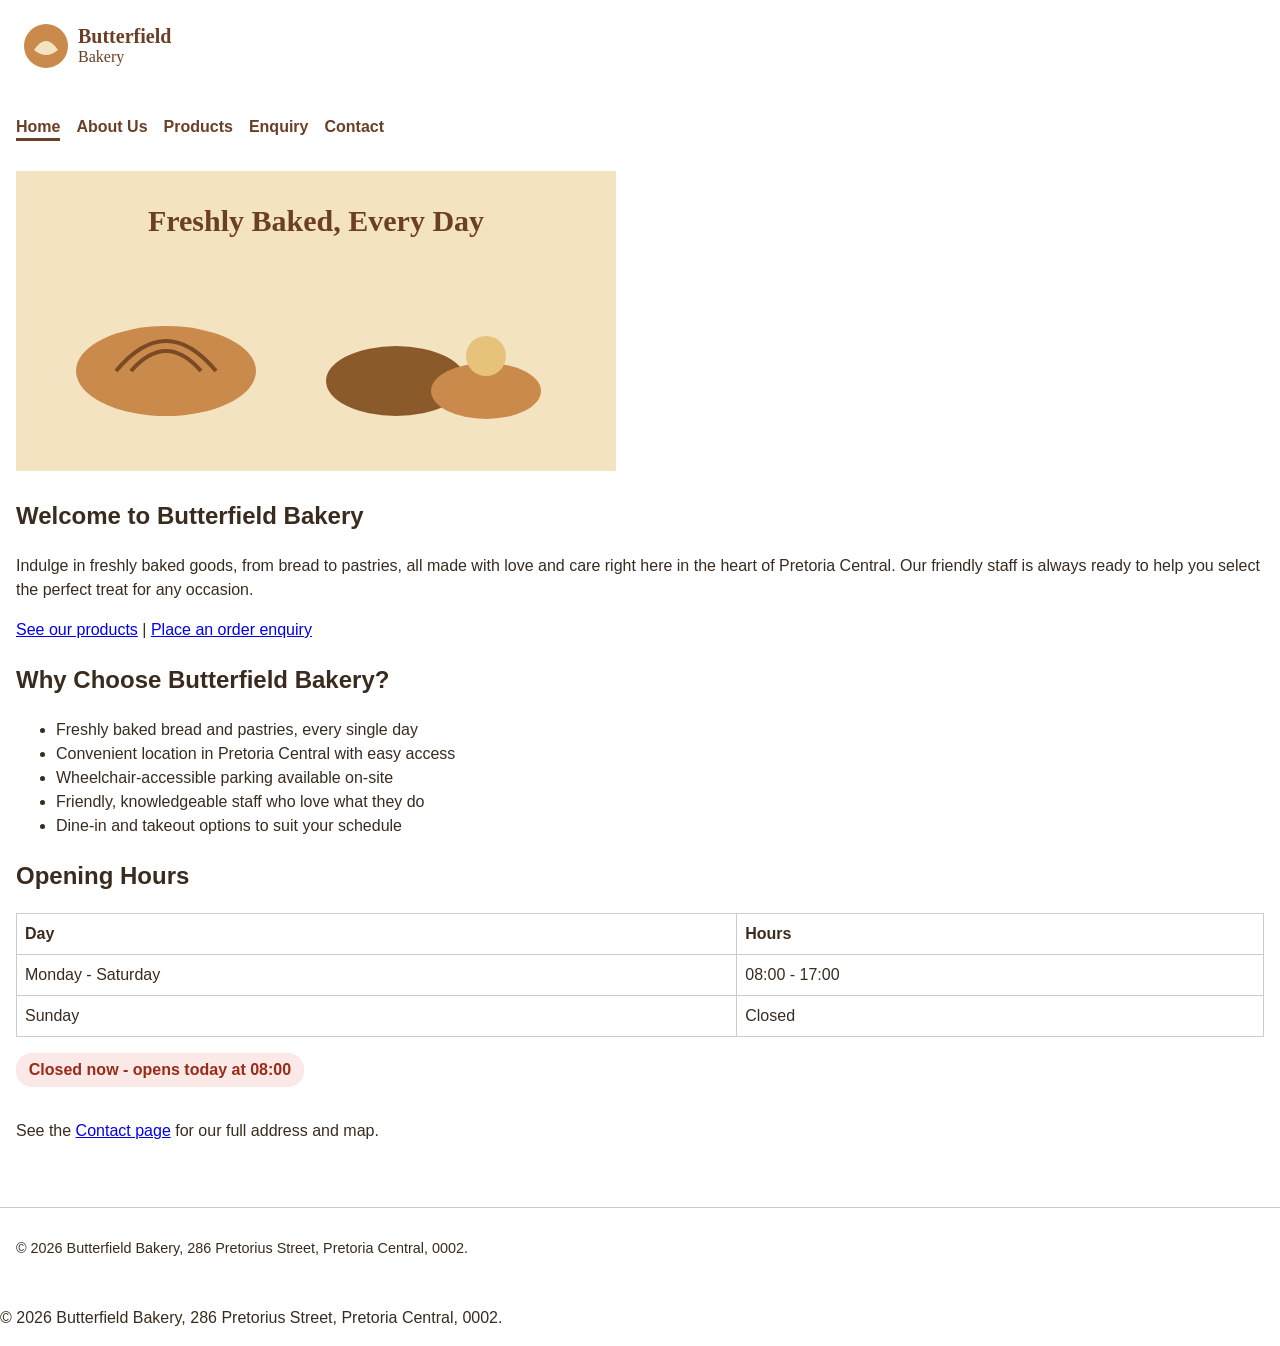
<file: index.html>
<!DOCTYPE html>
<html lang="en">
<head>
  <meta charset="UTF-8">
  <meta name="viewport" content="width=device-width, initial-scale=1.0">


  <meta name="description" content="Butterfield Bakery in Pretoria Central offers freshly baked bread, pastries and cakes made daily with love and care.">
  <title>Butterfield Bakery | Freshly Baked Goods in Pretoria Central</title>
  <link rel="stylesheet" href="style.css">

  <!-- Basic meta description, full SEO optimisation is completed in Part 3 -->
  <meta name="description" content="Butterfield Bakery in Pretoria Central offers freshly baked bread, pastries and cakes made daily with love and care.">
  <title>Butterfield Bakery | Freshly Baked Goods in Pretoria Central</title>
  <link rel="stylesheet" href="style.css">

</head>
<body>

  <!-- ============ HEADER ============ -->
  <header>

    <img src="logo.svg" alt="Butterfield Bakery logo" width="200" height="60">
  </header>

  

  <!-- ============ NAVIGATION ============ -->
  <!-- Same navigation menu is repeated on every page so links work across the whole site -->

  <nav>
    <ul>
      <li><a href="index.html">Home</a></li>
      <li><a href="about.html">About Us</a></li>
      <li><a href="products.html">Products</a></li>
      <li><a href="enquiry.html">Enquiry</a></li>
      <li><a href="contact.html">Contact</a></li>
    </ul>
  </nav>

  <!-- ============ MAIN CONTENT ============ -->
  <main>

    <!-- Hero section: introduces the bakery and gives a clear call to action -->
    <section id="hero">

      <img src="hero-bread.svg" alt="Illustration of freshly baked bread and pastries" width="600" height="300">

      

      <h1>Welcome to Butterfield Bakery</h1>
      <p>
        Indulge in freshly baked goods, from bread to pastries, all made with love
        and care right here in the heart of Pretoria Central. Our friendly staff
        is always ready to help you select the perfect treat for any occasion.
      </p>
      <p>
        <a href="products.html">See our products</a> |
        <a href="enquiry.html">Place an order enquiry</a>
      </p>
    </section>

    <!-- Short "why choose us" section -->
    <section id="highlights">
      <h2>Why Choose Butterfield Bakery?</h2>
      <ul>
        <li>Freshly baked bread and pastries, every single day</li>
        <li>Convenient location in Pretoria Central with easy access</li>
        <li>Wheelchair-accessible parking available on-site</li>
        <li>Friendly, knowledgeable staff who love what they do</li>
        <li>Dine-in and takeout options to suit your schedule</li>
      </ul>
    </section>

    <!-- Opening hours summary, repeated in full detail on the Contact page -->
    <section id="hours-summary">
      <h2>Opening Hours</h2>
      <table>
        <thead>
          <tr>
            <th>Day</th>
            <th>Hours</th>
          </tr>
        </thead>
        <tbody>
          <tr>
            <td>Monday - Saturday</td>
            <td>08:00 - 17:00</td>
          </tr>
          <tr>
            <td>Sunday</td>
            <td>Closed</td>
          </tr>
        </tbody>
      </table>

      <!-- Filled in by js/main.js: shows whether the shop is open right now -->
      <p class="open-status" data-open-status="main" aria-live="polite"></p>


      <p>See the <a href="contact.html">Contact page</a> for our full address and map.</p>
    </section>

  </main>

  <!-- ============ FOOTER ============ -->
  <footer>

    <p>&copy; <span data-year>2026</span> Butterfield Bakery, 286 Pretorius Street, Pretoria Central, 0002.</p>
  </footer>

  <!-- ============ JAVASCRIPT ============ -->
  <script src="main.js"></script>


    <p>&copy; 2026 Butterfield Bakery, 286 Pretorius Street, Pretoria Central, 0002.</p>
  </footer>


</body>
</html>
</file>
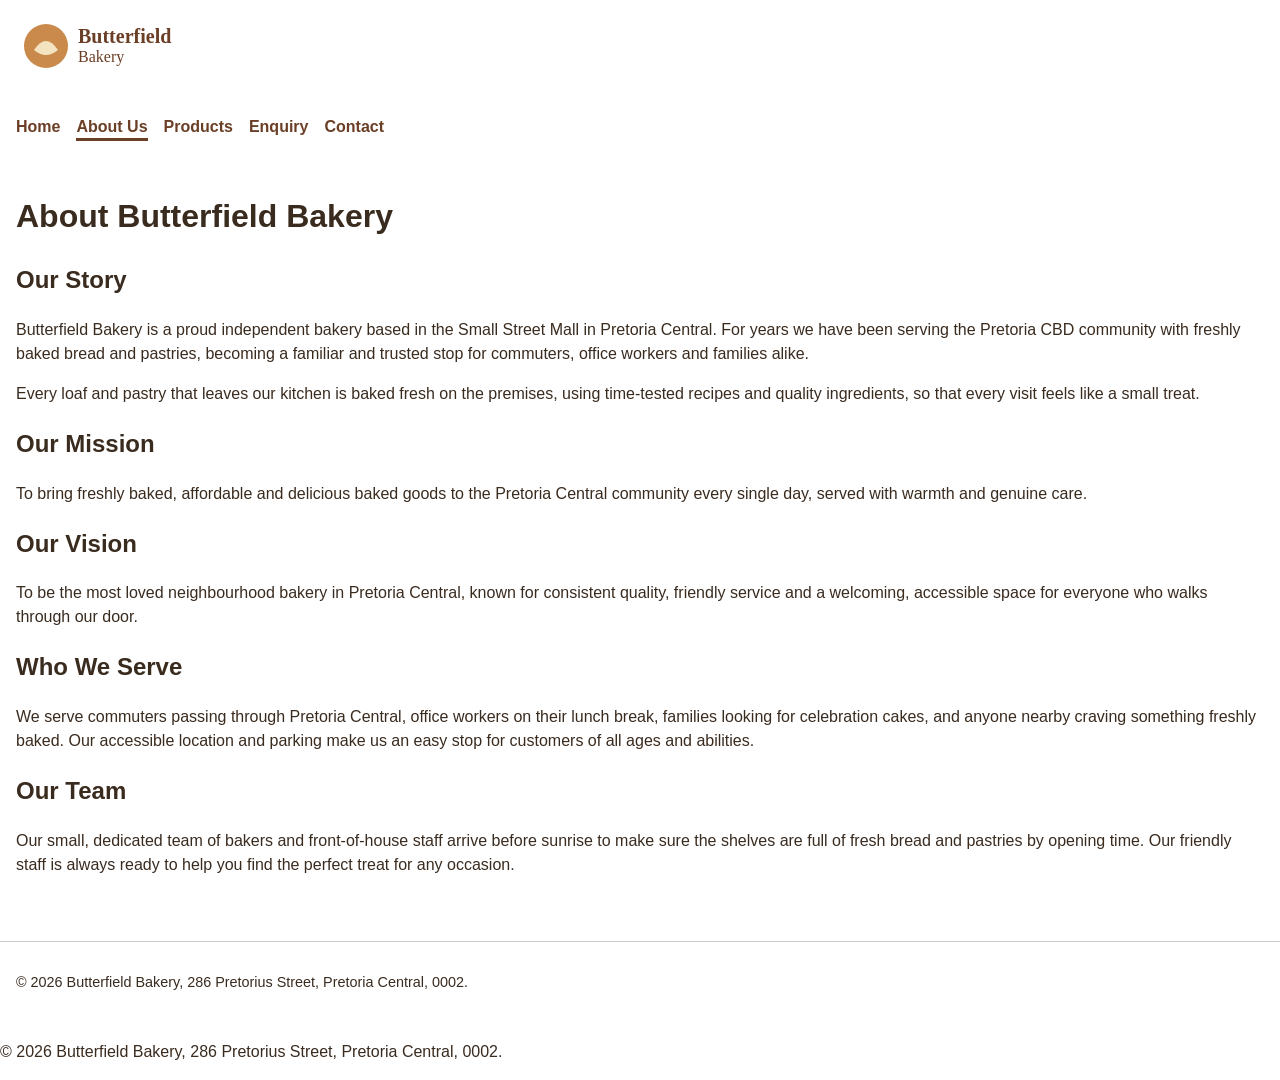
<file: about.html>
<!DOCTYPE html>
<html lang="en">
<head>
  <meta charset="UTF-8">
  <meta name="viewport" content="width=device-width, initial-scale=1.0">
  <meta name="description" content="Learn about Butterfield Bakery's story, mission and the team behind our freshly baked goods in Pretoria Central.">
  <title>About Us | Butterfield Bakery</title>

  
  <link rel="stylesheet" href="style.css">
</head>
<body>

  <header>

    <img src="logo.svg" alt="Butterfield Bakery logo" width="200" height="60">

    

  </header>

  <nav>
    <ul>
      <li><a href="index.html">Home</a></li>
      <li><a href="about.html">About Us</a></li>
      <li><a href="products.html">Products</a></li>
      <li><a href="enquiry.html">Enquiry</a></li>
      <li><a href="contact.html">Contact</a></li>
    </ul>
  </nav>

  <main>

    <h1>About Butterfield Bakery</h1>

    <!-- Organisation history -->
    <section id="history">
      <h2>Our Story</h2>
      <p>
        Butterfield Bakery is a proud independent bakery based in the Small Street
        Mall in Pretoria Central. For years we have been serving the Pretoria CBD
        community with freshly baked bread and pastries, becoming a familiar and
        trusted stop for commuters, office workers and families alike.
      </p>
      <p>
        Every loaf and pastry that leaves our kitchen is baked fresh on the
        premises, using time-tested recipes and quality ingredients, so that
        every visit feels like a small treat.
      </p>
    </section>

    <!-- Mission and vision -->
    <section id="mission-vision">
      <h2>Our Mission</h2>
      <p>
        To bring freshly baked, affordable and delicious baked goods to the
        Pretoria Central community every single day, served with warmth and
        genuine care.
      </p>
      <h2>Our Vision</h2>
      <p>
        To be the most loved neighbourhood bakery in Pretoria Central, known for
        consistent quality, friendly service and a welcoming, accessible space
        for everyone who walks through our door.
      </p>
    </section>

    <!-- Target audience -->
    <section id="audience">
      <h2>Who We Serve</h2>
      <p>
        We serve commuters passing through Pretoria Central, office workers on
        their lunch break, families looking for celebration cakes, and anyone
        nearby craving something freshly baked. Our accessible location and
        parking make us an easy stop for customers of all ages and abilities.
      </p>
    </section>

    <!-- Team -->
    <section id="team">
      <h2>Our Team</h2>
      <p>
        Our small, dedicated team of bakers and front-of-house staff arrive
        before sunrise to make sure the shelves are full of fresh bread and
        pastries by opening time. Our friendly staff is always ready to help
        you find the perfect treat for any occasion.
      </p>
    </section>

  </main>

  <footer>

    <p>&copy; <span data-year>2026</span> Butterfield Bakery, 286 Pretorius Street, Pretoria Central, 0002.</p>
  </footer>

  <!-- ============ JAVASCRIPT ============ -->
  <script src="main.js"></script>

    <p>&copy; 2026 Butterfield Bakery, 286 Pretorius Street, Pretoria Central, 0002.</p>
  </footer>


</body>
</html>
</file>
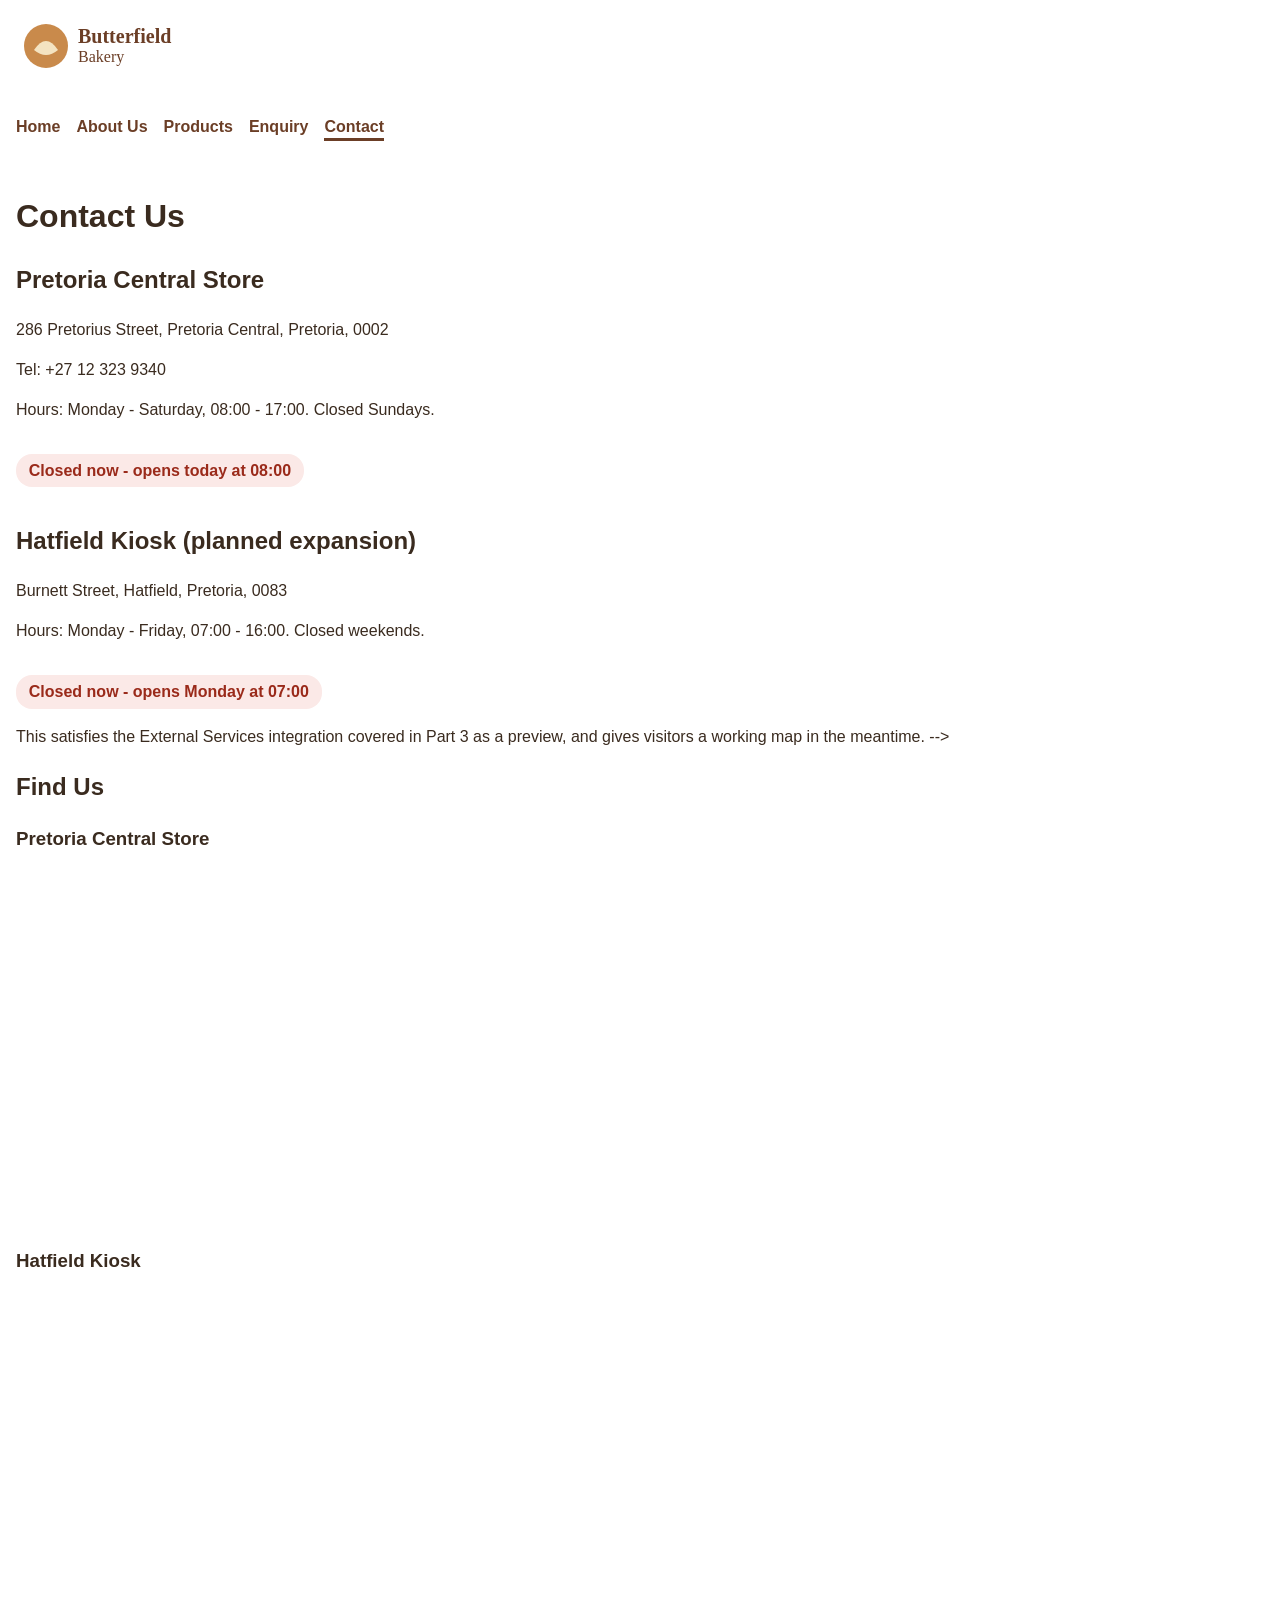
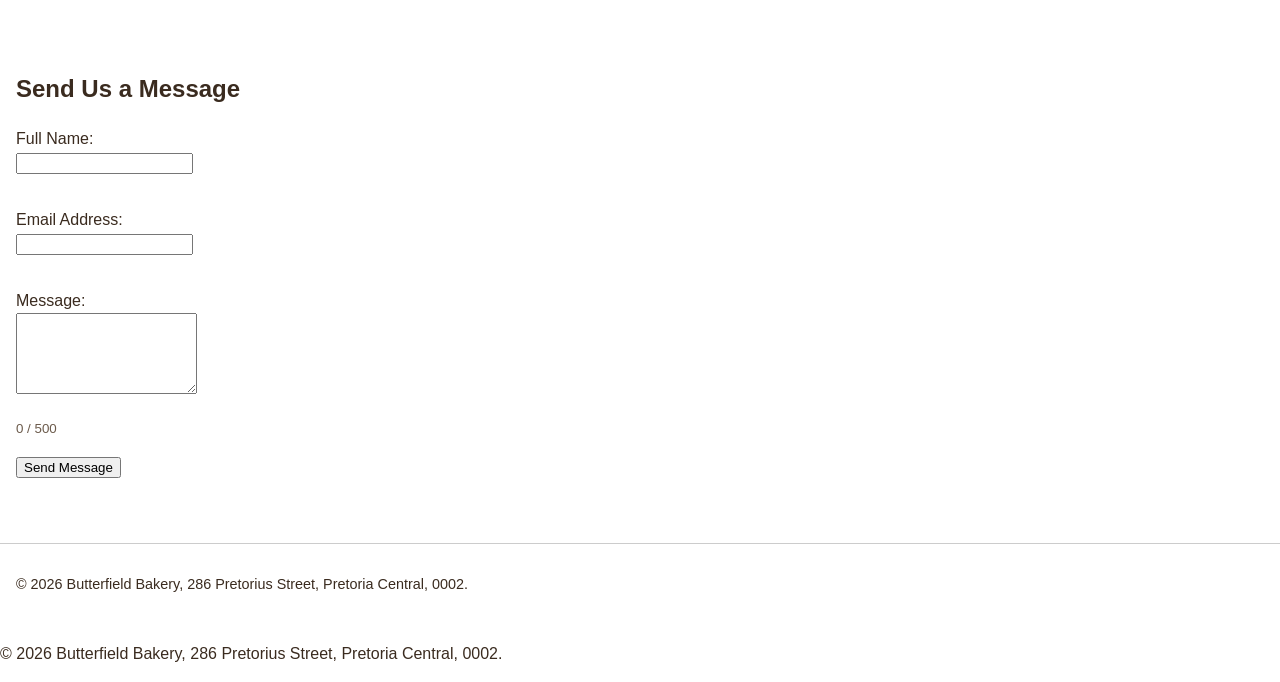
<file: contact.html>
<!DOCTYPE html>
<html lang="en">
<head>
  <meta charset="UTF-8">
  <meta name="viewport" content="width=device-width, initial-scale=1.0">
  <meta name="description" content="Contact Butterfield Bakery - find our Pretoria Central store and Hatfield kiosk, opening hours, and send us a message.">
  <title>Contact Us | Butterfield Bakery</title>

  <link rel="stylesheet" href="style.css">

  

</head>
<body>

  <header>

    <img src="logo.svg" alt="Butterfield Bakery logo" width="200" height="60">

    

  </header>

  <nav>
    <ul>
      <li><a href="index.html">Home</a></li>
      <li><a href="about.html">About Us</a></li>
      <li><a href="products.html">Products</a></li>
      <li><a href="enquiry.html">Enquiry</a></li>
      <li><a href="contact.html">Contact</a></li>
    </ul>
  </nav>

  <main>

    <h1>Contact Us</h1>

    <!-- Location 1: main store (real, existing location) -->
    <section id="location-main">
      <h2>Pretoria Central Store</h2>
      <p>286 Pretorius Street, Pretoria Central, Pretoria, 0002</p>
      <p>Tel: +27 12 323 9340</p>
      <p>Hours: Monday - Saturday, 08:00 - 17:00. Closed Sundays.</p>

      <!-- Filled in by js/main.js -->
      <p class="open-status" data-open-status="main" aria-live="polite"></p>


    </section>

    <!--
      Location 2: Hatfield kiosk.

      Note: this second location is original, hypothetical content added for more than one map location,
      showing a planned small-format expansion for the bakery.

      Note: this second location is original, hypothetical content added
      to satisfy the project requirement for more than one map location,
      illustrating a planned small-format expansion for the bakery.

    -->
    <section id="location-hatfield">
      <h2>Hatfield Kiosk (planned expansion)</h2>
      <p>Burnett Street, Hatfield, Pretoria, 0083</p>
      <p>Hours: Monday - Friday, 07:00 - 16:00. Closed weekends.</p>

      <p class="open-status" data-open-status="hatfield" aria-live="polite"></p>

    </section>

    <!--
      Maps showing both locations. Uses Google's query-based embed format
      (maps?q=...&output=embed), which does not require an API key.

      -->

      This satisfies the External Services integration covered in Part 3
      as a preview, and gives visitors a working map in the meantime.
    -->

    <section id="map">
      <h2>Find Us</h2>

      <h3>Pretoria Central Store</h3>
      <iframe
        title="Map showing Butterfield Bakery Pretoria Central store"
        src="https://www.google.com/maps?q=286+Pretorius+Street,+Pretoria+Central,+Pretoria&output=embed"
        width="600" height="350" style="border:0;" loading="lazy">
      </iframe>

      <h3>Hatfield Kiosk</h3>
      <iframe
        title="Map showing Butterfield Bakery Hatfield kiosk"
        src="https://www.google.com/maps?q=Burnett+Street,+Hatfield,+Pretoria&output=embed"
        width="600" height="350" style="border:0;" loading="lazy">
      </iframe>
    </section>

    <!-- Contact form -->
    <section id="contact-form">
      <h2>Send Us a Message</h2>
      <form id="contact-form-element" action="#" method="post">
        <p>
          <label for="c-name">Full Name:</label><br>
          <input type="text" id="c-name" name="c-name" required>
        </p>
        <p>
          <label for="c-email">Email Address:</label><br>
          <input type="email" id="c-email" name="c-email" required>
        </p>
        <p>
          <label for="c-message">Message:</label><br>
          <textarea id="c-message" name="c-message" rows="5" required></textarea>
        </p>
        <p>
          <button type="submit">Send Message</button>
        </p>
      </form>
    </section>

  </main>

  <footer>

    <p>&copy; <span data-year>2026</span> Butterfield Bakery, 286 Pretorius Street, Pretoria Central, 0002.</p>
  </footer>

  <!-- ============ JAVASCRIPT ============ -->
  <script src="main.js"></script>
  <script src="forms.js"></script>


    <p>&copy; 2026 Butterfield Bakery, 286 Pretorius Street, Pretoria Central, 0002.</p>
  </footer>


</body>
</html>
</file>
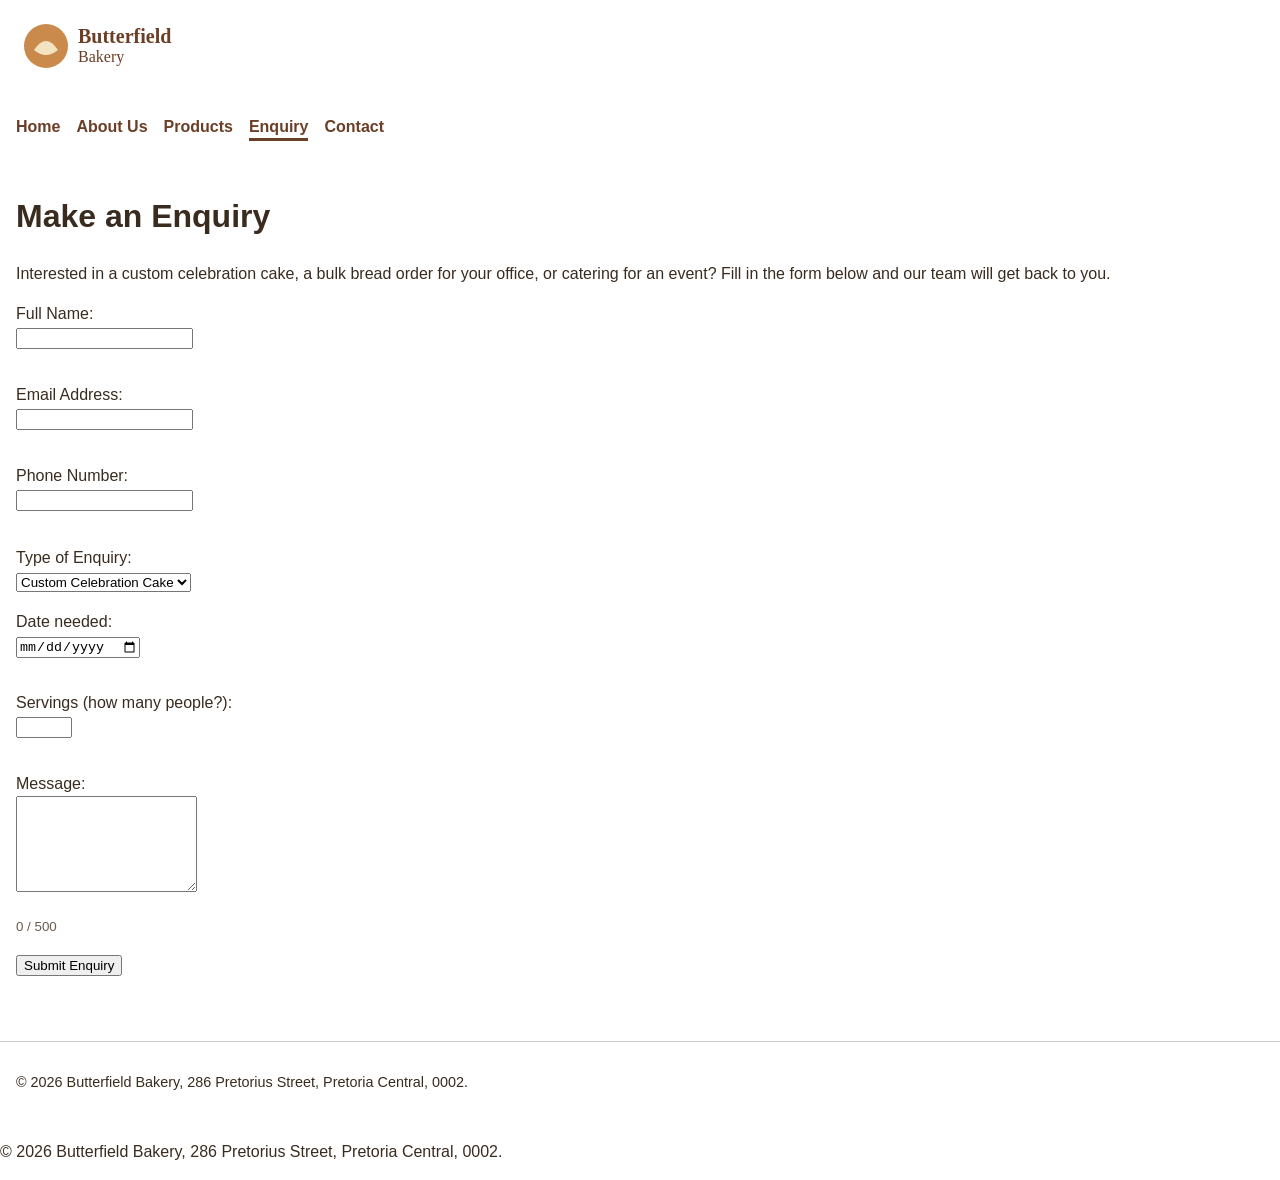
<file: enquiry.html>
<!DOCTYPE html>
<html lang="en">
<head>
  <meta charset="UTF-8">
  <meta name="viewport" content="width=device-width, initial-scale=1.0">
  <meta name="description" content="Send Butterfield Bakery an enquiry about custom cake orders, bulk bread orders or catering.">
  <title>Enquiry | Butterfield Bakery</title>

  <link rel="stylesheet" href="style.css">

 

</head>
<body>

  <header>

    <img src="logo.svg" alt="Butterfield Bakery logo" width="200" height="60">

    

  </header>

  <nav>
    <ul>
      <li><a href="index.html">Home</a></li>
      <li><a href="about.html">About Us</a></li>
      <li><a href="products.html">Products</a></li>
      <li><a href="enquiry.html">Enquiry</a></li>
      <li><a href="contact.html">Contact</a></li>
    </ul>
  </nav>

  <main>

    <h1>Make an Enquiry</h1>
    <p>
      Interested in a custom celebration cake, a bulk bread order for your
      office, or catering for an event? Fill in the form below and our team
      will get back to you.
    </p>


   

    <!--
      Basic HTML form structure for Part 1.
      Note: interactive client-side JavaScript validation and
      dynamic behaviour will be implemented in Part 3 (Adding
      Functionality and SEO). For now, HTML5 "required" attributes
      provide basic built-in browser validation.
    -->

    <form id="enquiry-form" action="#" method="post">

      <p>
        <label for="full-name">Full Name:</label><br>
        <input type="text" id="full-name" name="full-name" required>
      </p>

      <p>
        <label for="email">Email Address:</label><br>
        <input type="email" id="email" name="email" required>
      </p>

      <p>
        <label for="phone">Phone Number:</label><br>
        <input type="tel" id="phone" name="phone">
      </p>

      <p>
        <label for="enquiry-type">Type of Enquiry:</label><br>
        <select id="enquiry-type" name="enquiry-type">
          <option value="custom-cake">Custom Celebration Cake</option>
          <option value="bulk-order">Bulk Bread / Pastry Order</option>
          <option value="catering">Catering / Events</option>
          <option value="other">Other</option>
        </select>
      </p>

      <p>
        <label for="message">Message:</label><br>
        <textarea id="message" name="message" rows="6" required></textarea>
      </p>

      <p>
        <button type="submit">Submit Enquiry</button>
      </p>

    </form>

  </main>

  <footer>

    <p>&copy; <span data-year>2026</span> Butterfield Bakery, 286 Pretorius Street, Pretoria Central, 0002.</p>
  </footer>

  <!-- ============ JAVASCRIPT ============ -->
  <script src="main.js"></script>
  <script src="forms.js"></script>


    <p>&copy; 2026 Butterfield Bakery, 286 Pretorius Street, Pretoria Central, 0002.</p>
  </footer>


</body>
</html>
</file>
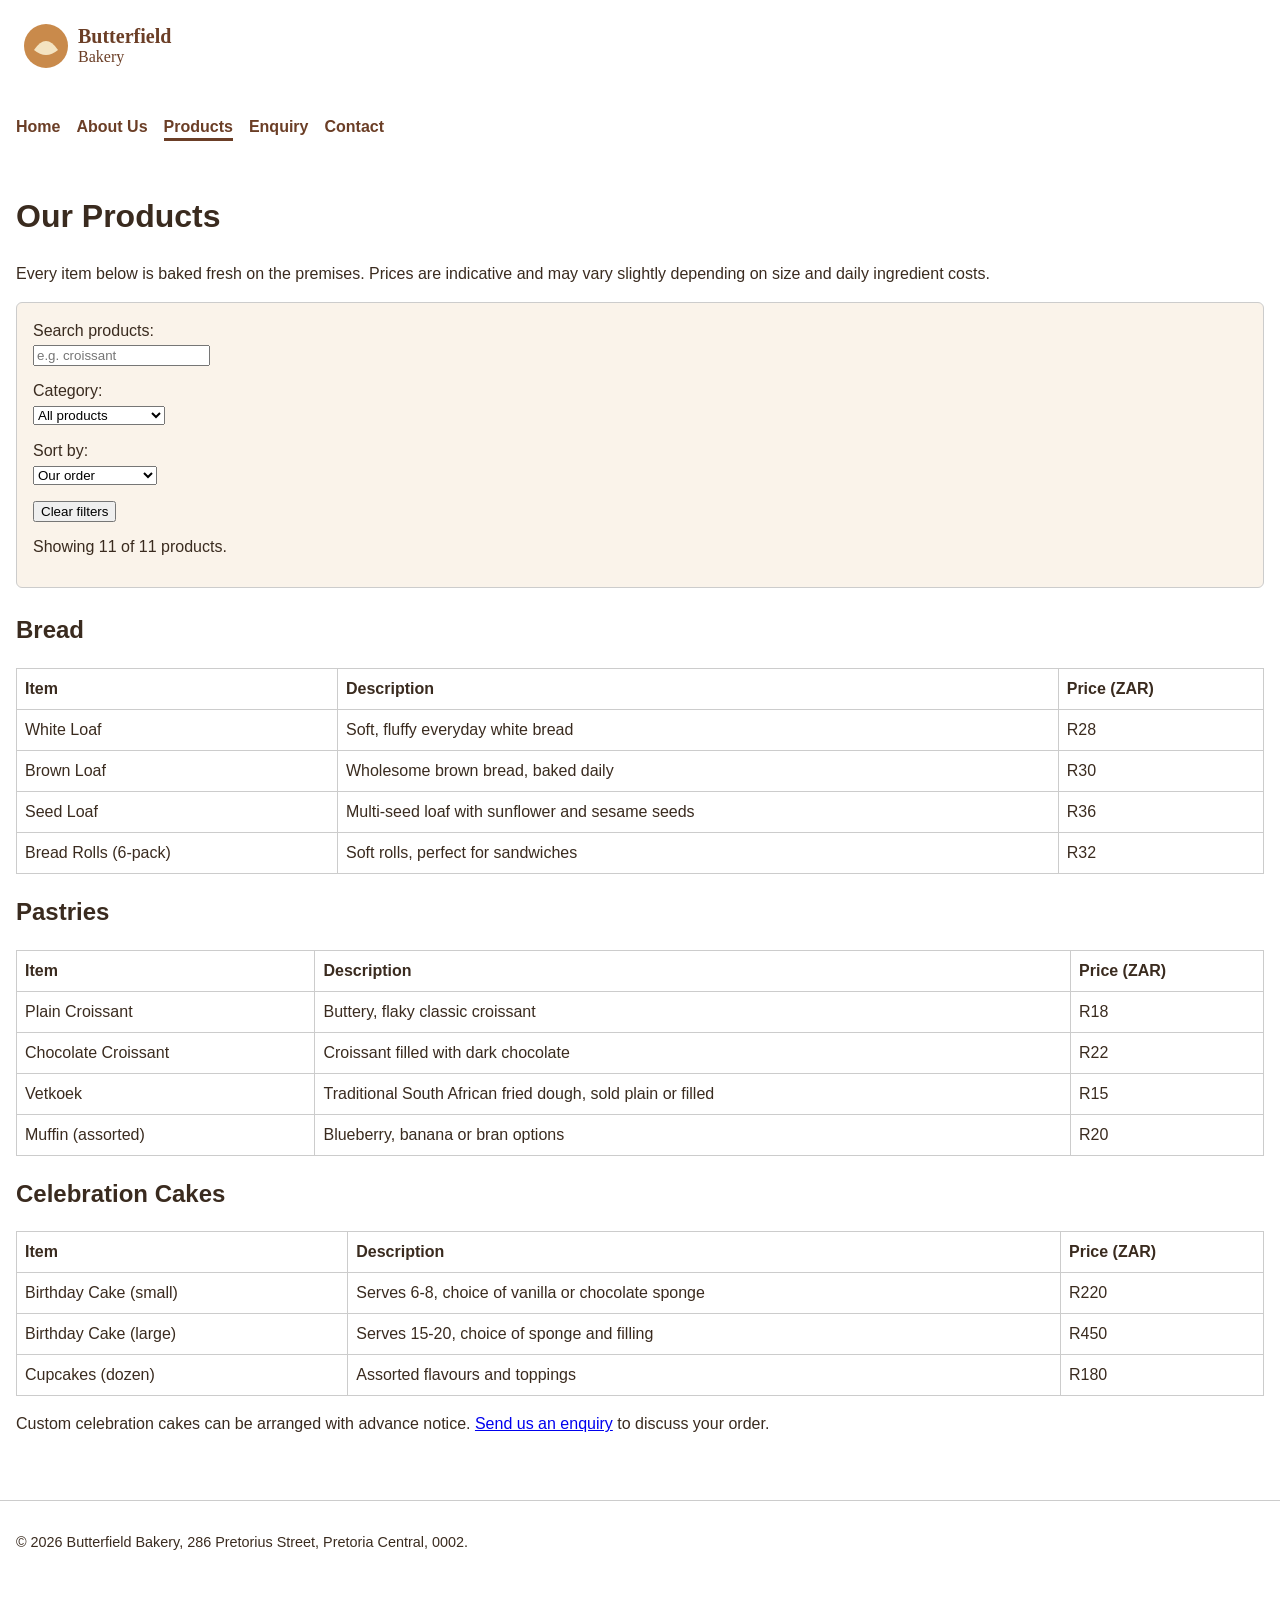
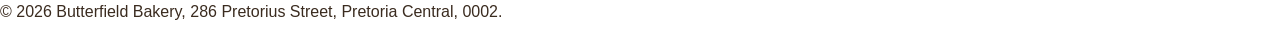
<file: products.html>
<!DOCTYPE html>
<html lang="en">
<head>
  <meta charset="UTF-8">
  <meta name="viewport" content="width=device-width, initial-scale=1.0">
  <meta name="description" content="Browse Butterfield Bakery's range of freshly baked bread, pastries and celebration cakes.">
  <title>Our Products | Butterfield Bakery</title>

  <link rel="stylesheet" href="style.css">

  

</head>
<body>

  <header>

    <img src="logo.svg" alt="Butterfield Bakery logo" width="200" height="60">

    

  </header>

  <nav>
    <ul>
      <li><a href="index.html">Home</a></li>
      <li><a href="about.html">About Us</a></li>
      <li><a href="products.html">Products</a></li>
      <li><a href="enquiry.html">Enquiry</a></li>
      <li><a href="contact.html">Contact</a></li>
    </ul>
  </nav>

  <main>

    <h1>Our Products</h1>
    <p>
      Every item below is baked fresh on the premises. Prices are indicative
      and may vary slightly depending on size and daily ingredient costs.
    </p>

    <!-- Bread range -->
    <section id="bread">
      <h2>Bread</h2>
      <table>
        <thead>
          <tr><th>Item</th><th>Description</th><th>Price (ZAR)</th></tr>
        </thead>
        <tbody>
          <tr><td>White Loaf</td><td>Soft, fluffy everyday white bread</td><td>R28</td></tr>
          <tr><td>Brown Loaf</td><td>Wholesome brown bread, baked daily</td><td>R30</td></tr>
          <tr><td>Seed Loaf</td><td>Multi-seed loaf with sunflower and sesame seeds</td><td>R36</td></tr>
          <tr><td>Bread Rolls (6-pack)</td><td>Soft rolls, perfect for sandwiches</td><td>R32</td></tr>
        </tbody>
      </table>
    </section>

    <!-- Pastries -->
    <section id="pastries">
      <h2>Pastries</h2>
      <table>
        <thead>
          <tr><th>Item</th><th>Description</th><th>Price (ZAR)</th></tr>
        </thead>
        <tbody>
          <tr><td>Plain Croissant</td><td>Buttery, flaky classic croissant</td><td>R18</td></tr>
          <tr><td>Chocolate Croissant</td><td>Croissant filled with dark chocolate</td><td>R22</td></tr>
          <tr><td>Vetkoek</td><td>Traditional South African fried dough, sold plain or filled</td><td>R15</td></tr>
          <tr><td>Muffin (assorted)</td><td>Blueberry, banana or bran options</td><td>R20</td></tr>
        </tbody>
      </table>
    </section>

    <!-- Cakes -->
    <section id="cakes">
      <h2>Celebration Cakes</h2>
      <table>
        <thead>
          <tr><th>Item</th><th>Description</th><th>Price (ZAR)</th></tr>
        </thead>
        <tbody>
          <tr><td>Birthday Cake (small)</td><td>Serves 6-8, choice of vanilla or chocolate sponge</td><td>R220</td></tr>
          <tr><td>Birthday Cake (large)</td><td>Serves 15-20, choice of sponge and filling</td><td>R450</td></tr>
          <tr><td>Cupcakes (dozen)</td><td>Assorted flavours and toppings</td><td>R180</td></tr>
        </tbody>
      </table>
      <p>
        Custom celebration cakes can be arranged with advance notice.
        <a href="enquiry.html">Send us an enquiry</a> to discuss your order.
      </p>
    </section>

  </main>

  <footer>

    <p>&copy; <span data-year>2026</span> Butterfield Bakery, 286 Pretorius Street, Pretoria Central, 0002.</p>
  </footer>

  <!-- ============ JAVASCRIPT ============ -->
  <script src="main.js"></script>
  <script src="products.js"></script>


    <p>&copy; 2026 Butterfield Bakery, 286 Pretorius Street, Pretoria Central, 0002.</p>
  </footer>


</body>
</html>
</file>
<file: style.css>
/* =========================================================
   Butterfield Bakery - style.css
   ========================================================= */

/* Basic reset so the unstyled HTML is still readable while
   the site is only at the "foundation" stage */



* {
  box-sizing: border-box;
}

body {
  margin: 0;
  font-family: Arial, Helvetica, sans-serif;
  color: #3a2b1f;
  line-height: 1.5;
}

header, nav, main, footer {
  display: block;
  padding: 1rem;
}

nav ul {
  list-style: none;
  display: flex;
  gap: 1rem;
  padding: 0;
  margin: 0;
}

nav a {
  text-decoration: none;
  color: #6b3e26;
  font-weight: bold;
}

footer {
  border-top: 1px solid #ccc;
  margin-top: 2rem;
  font-size: 0.9rem;
}

table {
  border-collapse: collapse;
  width: 100%;
}

table, th, td {
  border: 1px solid #ccc;
}

th, td {
  padding: 0.5rem;
  text-align: left;
}


/* =========================================================
   JavaScript features
   Simple styles for things the JavaScript adds. 
   ========================================================= */

/* Elements hidden by JavaScript (e.g. filtered-out products) */
[hidden] {
  display: none !important;
}

/* Current page link in the menu */
nav a.active {
  border-bottom: 3px solid #6b3e26;
  padding-bottom: 0.2rem;
}

/* "Open now" / "Closed now" message */
.open-status {
  display: inline-block;
  padding: 0.3rem 0.8rem;
  border-radius: 1rem;
  font-weight: bold;
}
.open-status.open {
  background: #e3f4e8;
  color: #1e6b3a;
}
.open-status.closed {
  background: #fbe9e7;
  color: #9a2a1a;
}
.open-status:empty {
  display: none;
}

/* Product search and filter box */
.product-tools {
  background: #faf3ea;
  border: 1px solid #ccc;
  border-radius: 6px;
  padding: 1rem;
  margin-bottom: 1.5rem;
}
.product-tools p {
  margin: 0 0 0.75rem;
}

/* Form messages and validation */
.error-message {
  display: block;
  color: #b00020;
  font-size: 0.9rem;
  min-height: 1.2em;
}
input.invalid,
textarea.invalid,
select.invalid {
  border: 2px solid #b00020;
  background: #fdecea;
}
input.valid,
textarea.valid {
  border: 2px solid #1e6b3a;
}
.char-count {
  display: block;
  color: #6b5a4b;
}
.form-status {
  padding: 0.8rem 1rem;
  border-radius: 6px;
  margin-bottom: 1rem;
  font-weight: bold;
}
.form-status.success {
  background: #e3f4e8;
  color: #1e6b3a;
  border: 1px solid #1e6b3a;
}
.form-status.error {
  background: #fdecea;
  color: #b00020;
  border: 1px solid #b00020;
}
</file>
